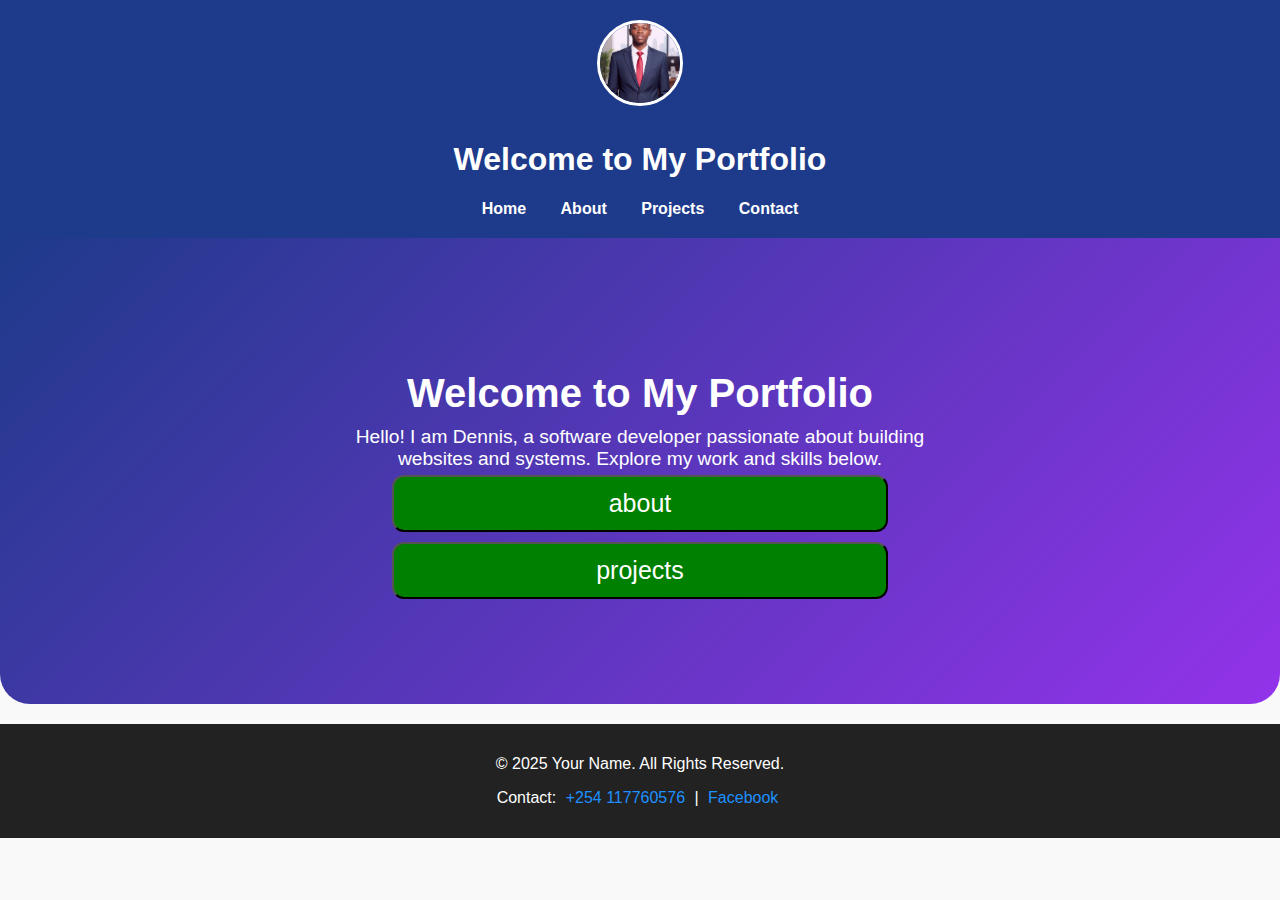
<file: index.html>
<!DOCTYPE html>
<html lang="en">
<head>
  <meta charset="UTF-8">
  <meta name="viewport" content="width=device-width, initial-scale=1.0">
  <title>My Portfolio</title>
  <link rel="stylesheet" href="style.css">
</head>
<body>
  <header>
    <img src="images/programmer.png" alt="My Logo" class="logo">
    <h1>Welcome to My Portfolio</h1>
    <nav>
      <a href="index.html">Home</a>
      <a href="about.html">About</a>
      <a href="projects.html">Projects</a>
      <a href="contact.html">Contact</a>
    </nav>
  </header>

<section class="home-hero">
  
  <h2>Welcome to My Portfolio</h2>
  <p>Hello! I am Dennis, a software developer passionate about building websites and systems. Explore my work and skills below.</p>
  <button><a href="about.html">about</a></button><br>
  <button><a href="projects.html">projects</a></button>
</section>
</body>
<footer>
  <div class="footer-container">
    <p>© 2025 Your Name. All Rights Reserved.</p>
    <p>Contact: <a href="tel:+254 117760576">+254 117760576</a> | 
       <a href="https://facebook.com/dennis rollis" target="_blank">Facebook</a>
    </p>
  </div>
</footer>

</html>
</file>
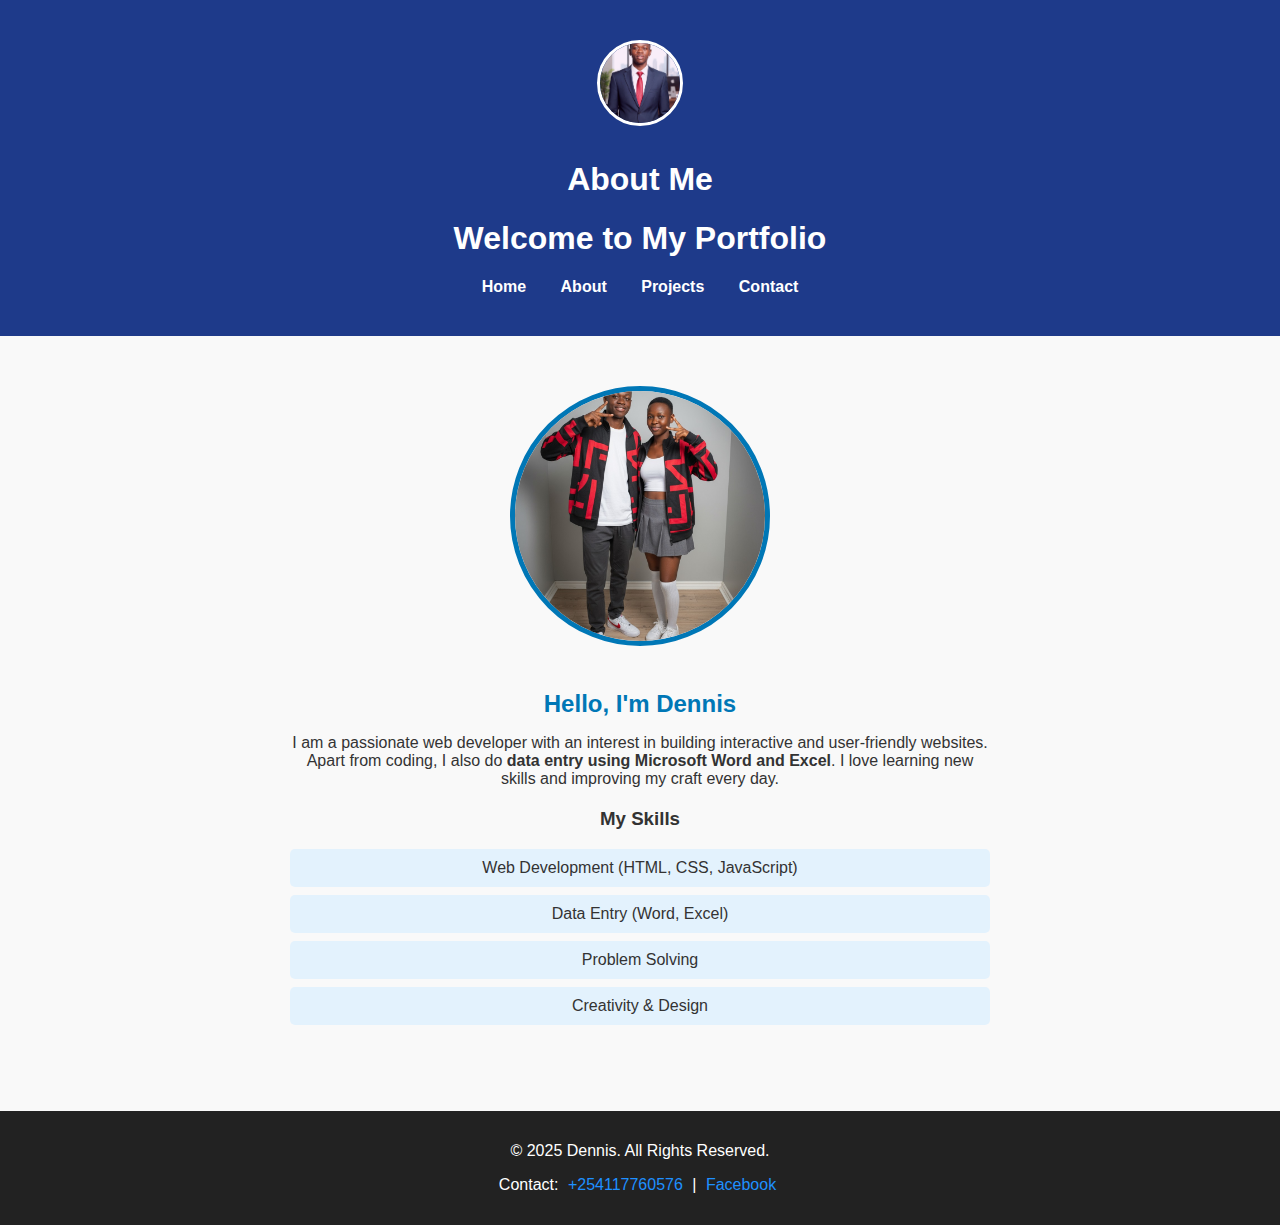
<file: about.html>
<!DOCTYPE html>
<html lang="en">
<head>
    <meta charset="UTF-8">
    <meta name="viewport" content="width=device-width, initial-scale=1.0">
    <title>About Me</title>
    <link rel="stylesheet" href="style.css">
</head>
<body>
    <header>
       
        <header>
    <img src="images/programmer.png" alt="My Logo" class="logo">
     <h1>About Me</h1>
    <h1>Welcome to My Portfolio</h1>
    <nav>
      <a href="index.html">Home</a>
      <a href="about.html">About</a>
      <a href="projects.html">Projects</a>
      <a href="contact.html">Contact</a>
    </nav>
  </header>
    </header>

    <section class="about">
        <div class="about-img">
            <img src="images/WhatsApp Image 2025-09-29 at 09.40.26.jpeg" alt="My Picture">
        </div>
        <div class="about-text">
            <h2>Hello, I'm Dennis</h2>
            <p>
                I am a passionate  web developer with an interest in building
                interactive and user-friendly websites.  
                Apart from coding, I also do <strong>data entry using Microsoft Word and Excel</strong>.  
                I love learning new skills and improving my craft every day.
            </p>
            <h3>My Skills</h3>
            <ul>
                <li>Web Development (HTML, CSS, JavaScript)</li>
                <li>Data Entry (Word, Excel)</li>
                <li>Problem Solving</li>
                <li>Creativity & Design</li>
            </ul>
        </div>
    </section>
</body>
<footer>
  <div class="footer-container">
    <p>© 2025 Dennis. All Rights Reserved.</p>
    <p>Contact: <a href="tel:+254117760576">+254117760576</a> | 
       <a href="https://facebook.com/dennis rollis" target="_blank">Facebook</a>
    </p>
  </div>
</footer>

</html>
</file>
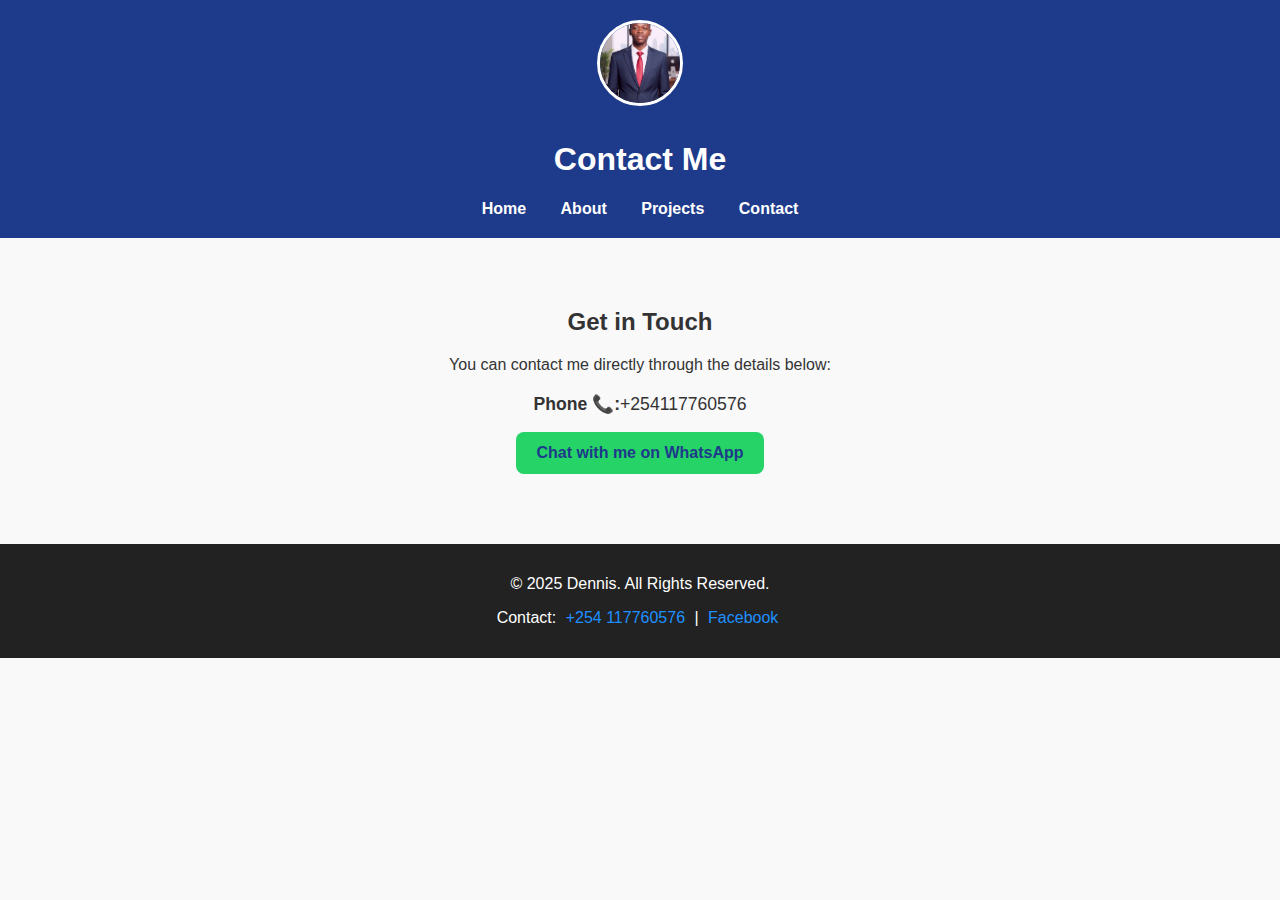
<file: contact.html>
<!DOCTYPE html>
<html lang="en">
<head>
  <meta charset="UTF-8">
  <meta name="viewport" content="width=device-width, initial-scale=1.0">
  <title>Contact Me</title>
  <link rel="stylesheet" href="style.css">
</head>
<body>
  <header>
   <img src="images/programmer.png" alt="My Logo" class="logo">
    <h1>Contact Me</h1>
    <nav>
      <a href="index.html">Home</a>
      <a href="about.html">About</a>
      <a href="projects.html">Projects</a>
      <a href="contact.html">Contact</a>
    </nav>
  </header>

  <section>
  <h2>Get in Touch</h2>
  <p>You can contact me directly through the details below:</p>

  <div class="contact-info">
    <p><strong>Phone 📞:</strong>+254117760576</a></p>
   <!-- WhatsApp Contact Button -->
<a href="https://wa.me/+254117760576" target="_blank" class="whatsapp-button">
  Chat with me on WhatsApp
</a>

  </div>
</section>

 


</body>
<footer>
  <div class="footer-container">
    <p>© 2025 Dennis. All Rights Reserved.</p>
    <p>Contact: <a href="tel:+254 117760576">+254 117760576</a> | 
       <a href="https://facebook.com/dennis rollis" target="_blank">Facebook</a>
    </p>
  </div>
</footer>

</html>
</file>
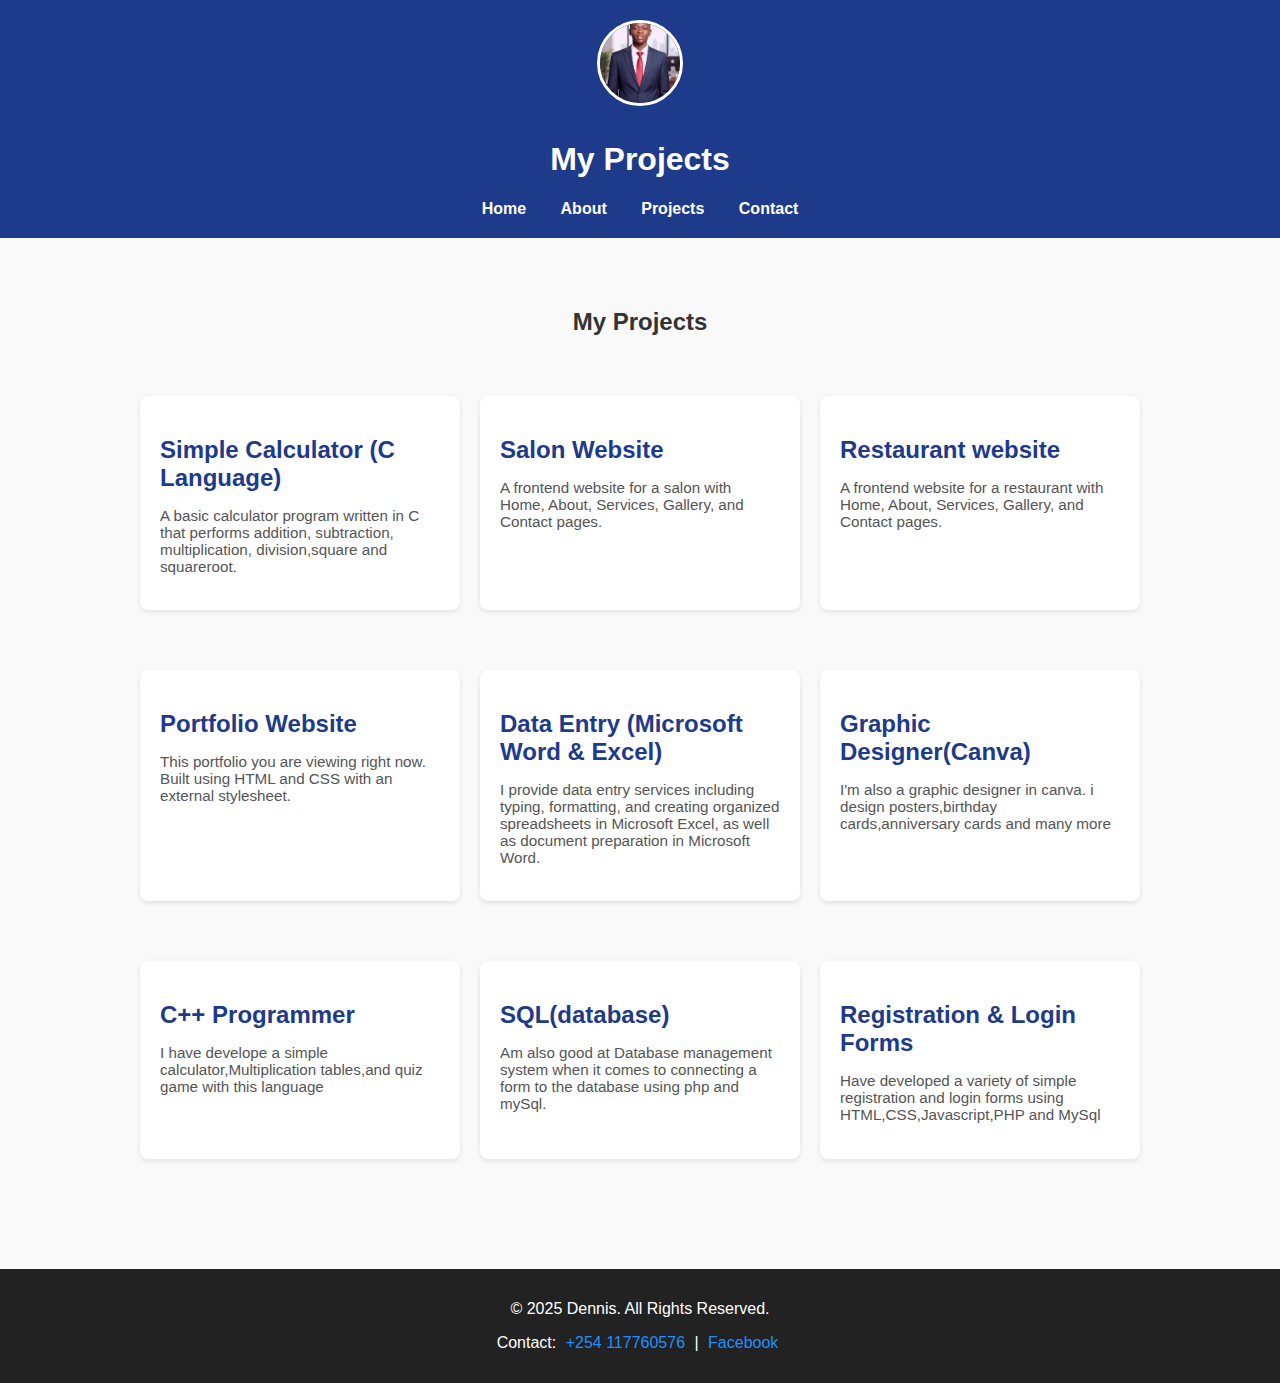
<file: projects.html>
<!DOCTYPE html>
<html lang="en">
<head>
  <meta charset="UTF-8">
  <meta name="viewport" content="width=device-width, initial-scale=1.0">
  <title>My Projects</title>
  <link rel="stylesheet" href="style.css">
</head>
<body>
  <header>
    <img src="images/programmer.png" alt="My Logo" class="logo">
    <h1>My Projects</h1>
    <nav>
      <a href="index.html">Home</a>
      <a href="about.html">About</a>
      <a href="projects.html">Projects</a>
      <a href="contact.html">Contact</a>
    </nav>
  </header>

  <section>
  <h2>My Projects</h2>
  <div class="projects-container">
    <div class="project">
      <h2>Simple Calculator (C Language)</h2>
      <p>A basic calculator program written in C that performs addition, subtraction, multiplication, division,square and squareroot.</p>
    </div>

    <div class="project">
      <h2>Salon Website</h2>
      <p>A frontend website for a salon with Home, About, Services, Gallery, and Contact pages.</p>
    </div>
     <div class="project">
      <h2>Restaurant website</h2>
      <p>A frontend website for a restaurant with Home, About, Services, Gallery, and Contact pages.</p>
    </div>

    <div class="project">
      <h2>Portfolio Website</h2>
      <p>This portfolio you are viewing right now. Built using HTML and CSS with an external stylesheet.</p>
    </div>
    <div class="project">
      <h2>Data Entry (Microsoft Word & Excel)</h2>
      <p>I provide data entry services including typing, formatting, and creating organized spreadsheets in Microsoft Excel, as well as document preparation in Microsoft Word.</p>
    </div>
      <div class="project">
      <h2>Graphic Designer(Canva)</h2>
      <p>I'm also a graphic designer in canva. i design posters,birthday cards,anniversary cards and many more</p>
    </div>
      <div class="project">
      <h2>C++ Programmer</h2>
      <p>I have develope a simple calculator,Multiplication tables,and quiz game with this language</p>
    </div>
      <div class="project">
      <h2>SQL(database)</h2>
      <p>Am also good at Database management system when it comes to connecting a form to the database using php and mySql.</p>
    </div>
    <div class="project">
      <h2>Registration & Login Forms</h2>
      <p>Have developed a variety of simple registration and login forms using HTML,CSS,Javascript,PHP and MySql</p>
    </div>
  </div>
</section>

</body>
<footer>
  <div class="footer-container">
    <p>© 2025 Dennis. All Rights Reserved.</p>
    <p>Contact: <a href="tel:+254117760576">+254 117760576</a> | 
       <a href="https://facebook.com/dennis rollis" target="_blank">Facebook</a>
    </p>
  </div>
</footer>

</html>
</file>
<file: style.css>
/* General styling */
body {
  font-family: Arial, sans-serif;
  margin: 0;
  padding: 0;
  background: #f9f9f9;
  color: #333;
}

/* Header and navigation */
header {
 background: #1e3a8a;
  color: #fff;
  padding: 20px;
  text-align: center;
}
/* Logo styling */
.logo {
  width: 80px;
  height: 80px;
  border-radius: 50%; /* makes it circular */
  object-fit: cover;
  margin-bottom: 10px;
  border: 3px solid #fff;

}



nav a {
  color: #fff;
  margin: 0 15px;
  text-decoration: none;
  font-weight: bold;
}

nav a:hover {
  color: #ff9800;
}

/* Section content */
section {
  padding: 50px;
  text-align: center;
}
.home-hero {
  background: linear-gradient(135deg, #1e3a8a, #9333ea); /* blue to purple */
  color: #fff;
  padding: 100px 20px;
  text-align: center;
  border-radius: 0 0 30px 30px; /* curved bottom */

 
}



.home-hero h2 {
  font-size: 2.5em;
  margin-bottom: 10px;
}

.home-hero p {
  font-size: 1.2em;
  max-width: 600px;
  margin: 0 auto;
}
/* buttons */
button{
  background-color: green;
  padding: 12px;
 
  margin: 5px;
  width: 40%;
  font-size: 25px;
  border-radius: 12px;
  animation: btn 1s infinite;
}
@keyframes btn{
  10%{background-color: green;}
  25%{background-color: red;}
  50%{background-color: purple;}
  100%{background-color: orange;}
}
button a{
  color: white;
  text-decoration: none;
}
button:hover{
  background-color: black;
}

/* Profile picture styling */
.profile-pic {
  width: 300px;
  height: 300px;
  border-radius: 50%;
  object-fit: cover;
  margin: 20px auto;
  display: block;
  border: 4px solid #1e3a8a;
 
}
/* About Section */
.about {
    display: flex;
    flex-direction: column; /* Stack items on small screens */
    justify-content: center;
    align-items: center;
    padding: 50px 20px;
    text-align: center;
}
.about-img img {
    width: 250px;
    height: 250px;
    border-radius: 50%;
    object-fit: cover;
    border: 5px solid #0077b6;
    margin-bottom: 20px;
}
.about-text {
    max-width: 700px;
}

.about-text h2 {
    color: #0077b6;
    margin-bottom: 15px;
}
 


.about-text h2 {
    color: #0077b6;
    margin-bottom: 15px;
}

.about-text p {
    margin-bottom: 20px;
}

.about-text ul {
    list-style: none;
    padding: 0;
}

.about-text ul li {
    background: #e3f2fd;
    margin: 8px 0;
    padding: 10px;
    border-radius: 5px;
}

/* Project boxes */
.project {
  background: #fff;
  margin: 20px auto;
  padding: 20px;
  border-radius: 8px;
  max-width: 600px;
  box-shadow: 0 2px 5px rgba(0,0,0,0.1);
  text-align: left;
}
.projects-container {
  display: grid;
  grid-template-columns: repeat(auto-fit, minmax(280px, 1fr));
  gap: 20px;
  max-width: 1000px;
  margin: 0 auto;
  padding: 20px;
}
.project h2 {
  color: #1e3a8a;
  margin-bottom: 10px;
}

.project p {
  font-size: 0.95em;
  color: #555;
}

/* Hover effect */
.project:hover {
  transform: translateY(-5px);
  box-shadow: 0 6px 16px rgba(0,0,0,0.15);
  border-top: 5px solid #ff9800;
}



/* Contact info styling */
.contact-info {
  margin-top: 20px;
  font-size: 1.1em;
}

.contact-info a {
  color: #1e3a8a;
  text-decoration: none;
  font-weight: bold;
}

.contact-info a:hover {
  color: #ff9800;
}
.whatsapp-button {
  display: inline-block;
  background-color: #25D366; /* WhatsApp green */
  color: white;
  padding: 12px 20px;
  border-radius: 8px;
  font-size: 16px;
  font-weight: bold;
  text-decoration: none;
  transition: background 0.3s ease;
}

.whatsapp-button:hover {
  background-color: #1ebe5d;
}
/* appreciation */
.appreciation{
  background-color: #25D366;
  padding: 60px;
  text-align: center;
  font-size: 40px;
}

footer {
  background-color: #222;
  color: #fff;
  text-align: center;
  padding: 15px 0;
  margin-top: 20px;
}

footer a {
  color: #1e90ff;
  text-decoration: none;
  margin: 0 5px;
}

footer a:hover {
  text-decoration: underline;
}

/* ========== Responsive Design ========== */
@media (max-width: 768px) {
  header {
    text-align: center;
    padding: 15px;
  }

  nav {
    display: flex;
    flex-direction: column;
    gap: 10px;
    margin-top: 10px;
  }

  nav a {
    display: block;
    padding: 8px;
    background: #1e3a8a;
    border-radius: 5px;
  }
 .about{
  text-align: left;
  
 }

  .home-hero {
    padding: 60px 20px;
  }

  .home-hero h2 {
    font-size: 2em;
  }

  .home-hero p {
    font-size: 1em;
  }

  .projects-container {
    grid-template-columns: 1fr; /* stack cards */
    padding: 10px;
  }

  .project {
    padding: 15px;
  }

  form {
    width: 90%;
  }
}

@media (max-width: 480px) {
  header h1 {
    font-size: 1.5em;
  }

  nav a {
    font-size: 0.9em;
    padding: 6px;
  }

  .home-hero h2 {
    font-size: 1.6em;
  }
}
</file>
